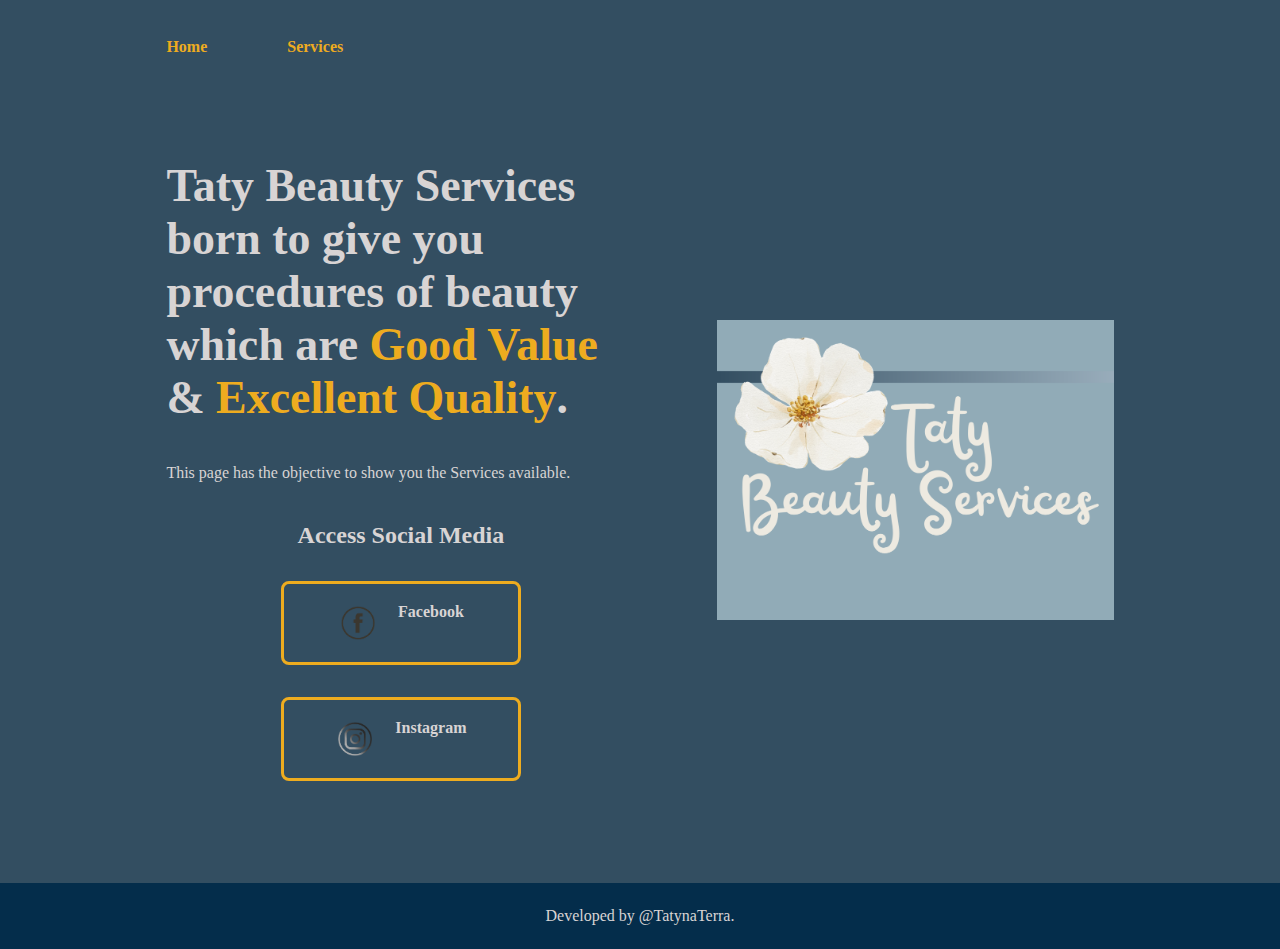
<file: index.html>
<!DOCTYPE html>
<html lang="en">
    <head>
        <meta charset="UTF-8">
        <meta http-equiv="X-AU-Compatible" content="IE=edge">
        <meta name="viewport" content="width=device-width, initial-scale=1.0">
        <title>Taty Beauty Services</title>
        <link rel="stylesheet" href="./Styles/style.css">
    </head>

    <body>


        <header class="header">
            <nav class="header__menu">
                <a class="header__menu__links" href="index.html">Home</a>
                <a class="header__menu__links" href="services.html">Services</a>
            </nav>
        </header>


        <main class="presentation">
            <section class="presentation__content">
                <h1 class="presentation__content__introduction">Taty Beauty Services born to give you procedures of beauty which are  <strong class="objetive-Highlight">Good Value</strong> & <strong class="objetive-Highlight">Excellent Quality</strong>.</h1>
                <p class="presentation__content__introduction__paragraph">This page has the objective to show you the Services available.</p>
                <div class="presentation__links">
                    <h2 class="presentation__links__subititle"><strong>Access Social Media</strong></h2>
                    <a class="presentation__links__design" target="_blank" href="https://www.facebook.com/profile.php?id=61553867885530&mibextid=LQQJ4d">
                    <img src="./Assets/Facebook.png" style="width:40px;height:40px;"><strong>Facebook</strong>
                    </a>
                    <a class="presentation__links__design" target="_blank" href="https://www.instagram.com/sos.taty?igsh=bzlvbTBmc3ZlOWUy&utm_source=qr">
                    <img class="presentatiton__img" src="./Assets/Instagram.png" style="width:40px;height:40px;"><strong>Instagram</strong>
                    </a>
                </div>
            </section>
            <img src="./Assets/Logo.png" alt="Name of the provider services and a white flower." style="width:400px;height:300px;">
        </main>


        <footer class="footer">Developed by @TatynaTerra.</footer>


    </body>

</html>
</file>
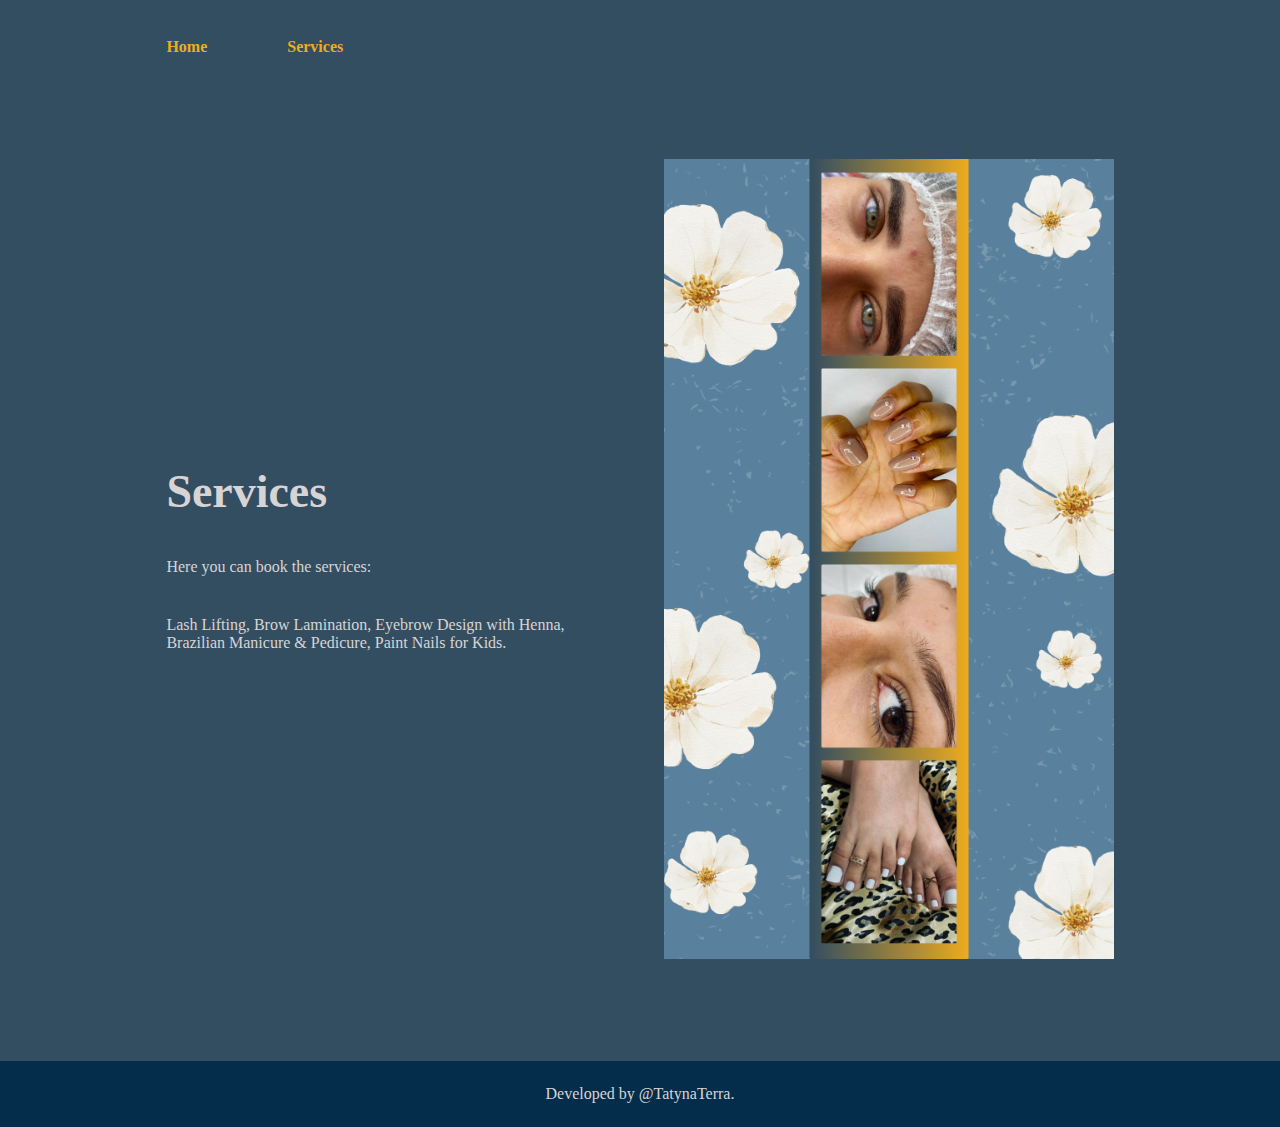
<file: services.html>
<!DOCTYPE html>
<html lang="en">
<head>
    <meta charset="UTF-8">
    <meta name="viewport" content="width=device-width, initial-scale=1.0">
    <title>Sevices</title>
    <link rel="stylesheet" href="./Styles/style.css">
</head>

<body>


    <header class="header">
        <nav class="header__menu">
            <a class="header__menu__links" href="index.html">Home</a>
            <a class="header__menu__links" href="services.html">Services</a>
        </nav>
    </header>
    
    <main class="presentation">
        <section class="presentation__content">
            <h1 class="presentation__content__introduction">Services</h1>
            <p class="presentation__content__introduction__paragraph">Here you can book the services:</p>
            <p class="presentation__content__introduction__paragraph">Lash Lifting, Brow Lamination, Eyebrow Design with Henna, 
                Brazilian Manicure & Pedicure, Paint Nails for Kids.</p>
        </section>
        <img class="presentatiton__img" src="./Assets/Services.png" alt="Pictures about the services," style="width:500px;height:800px;">

    </main>

    <footer class="footer">Developed by @TatynaTerra.</footer>


</body>
</html>
</file>
<file: Styles/style.css>
:root{
    --primary-color: #334E61;
    --secondary-color: #eeac1f;
    --tertiary-color: hsl(0, 5%, 84%);
    --cor-hover: #042d4b;

    --primary-font: 'DM Serif Display', serif;
    --secondary-font: 'Ink Free Regular', serif;
}

*{
    margin: 0;
    padding: 0;
}

body {
    box-sizing: border-box;
    background-color: var(--primary-color);
    color: var(--tertiary-color);
}

.header {
    padding: 3% 0% 0% 13%; 
}

.header__menu {
    display: flex;
    gap: 80px;
}


.header__menu__links {
    font-family: var(--primary-font);
    font-weight: 600;
    font-size: 1,37rem;
    color: var(--secondary-color);
    text-decoration: none;
}

.presentation{
    padding: 8% 13%;
    display: flex;
    align-items: center;
    justify-content: space-between;
    gap: 82px;
}

.presentation__content {
    width: 50%;
    display: flex;
    flex-direction: column;
    gap: 40px;
}

.objetive-Highlight {
    color: var(--secondary-color);
}

.presentation__content__introduction {
    font-size: 2.87rem;
    font-family: var(--primary-font);
}

.presentation__content__introduction__paragraph {
    font-size: 2,25rem;
    font-family: var(--secondary-font);
}

.presentation__links__subititle {
    font-family: var(--primary-font);
    font-weight: 400;
    font-size: 1,75rem;
}

.presentation__links {
    display: flex;
    flex-direction: column;
    justify-content: space-between;
    align-items: center;
    gap: 32px;
}

.presentation__links__design {
    display: flex;
    justify-content: center;
    gap: 20px;
    border: 3px solid var(--secondary-color);
    width: 50%;
    text-align: center;
    border-radius: 8px;
    font-size: 1,75rem;
    padding: 19px 0;
    text-decoration: none;
    color: var(--tertiary-color);
    font-family: var(--primary-font);
}

.presentation__links__design:hover {
    background-color: var(--cor-hover);
}

.presentatiton__img {
    width: 50%;
}

.footer {
    padding: 24px;
    color: var(--tertiary-color);
    background-color: var(--cor-hover);
    text-align: center;
    font-family: var(--primary-font);
    font-size: 1,5rem;
    font-weight: 400px;
}

@media (max-width: 1200px) {
    .header {
        padding: 10%;
    }

    .header__menu {
        justify-content: center;
    }

    .presentation {
        flex-direction: column-reverse;
        padding: 5%;
    }
    .presentation__content {
        width: auto;
    }
}
</file>
